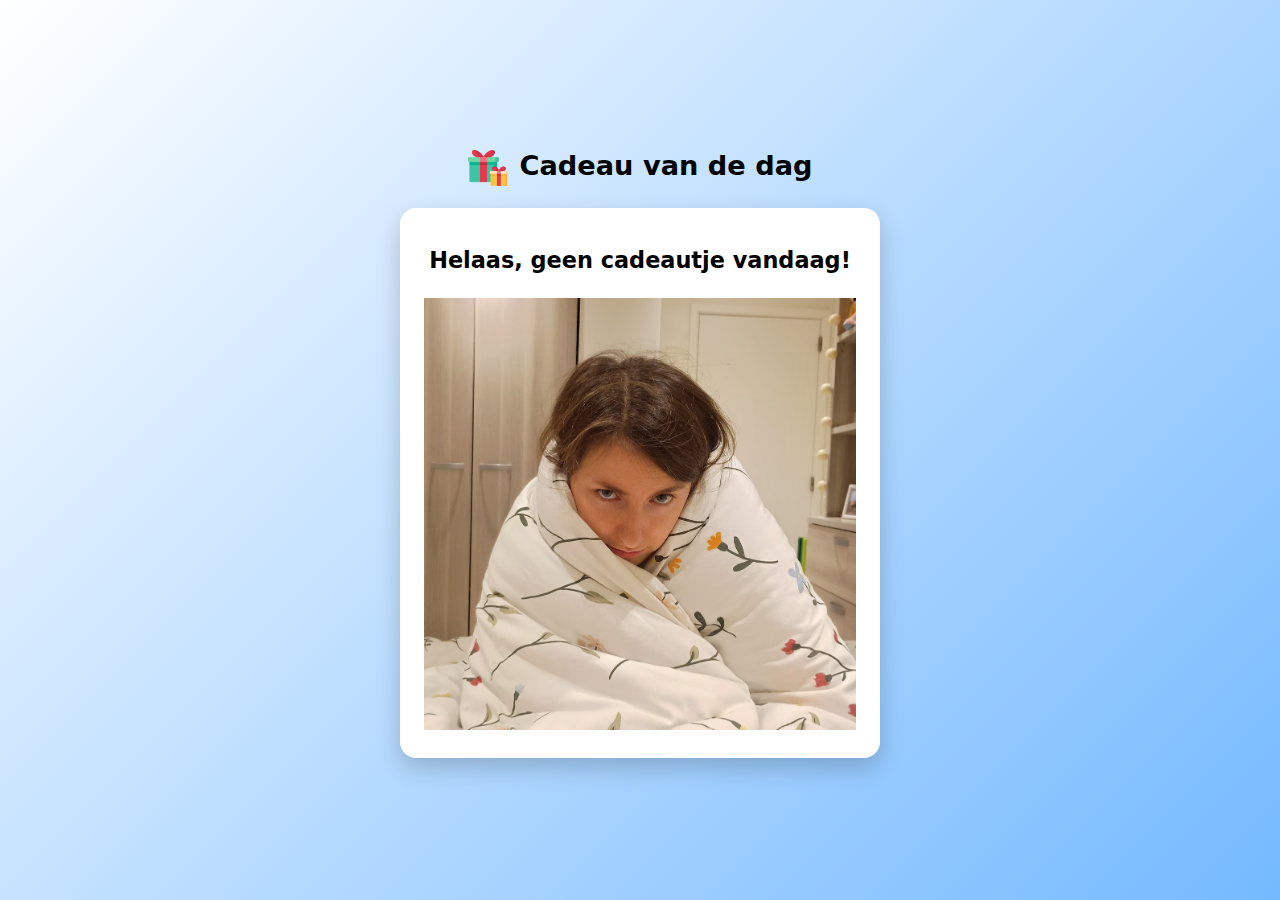
<file: index.html>
<!DOCTYPE html>
<html lang="en">
<head>
    <meta charset="UTF-8">
    <meta name="viewport" content="width=device-width, initial-scale=1.0">
    <title>Cadeau van de dag</title>
    <link rel="stylesheet" href="style.css">
    <link rel="icon" href="gift.png">
    <script src="https://code.jquery.com/jquery-3.6.0.min.js"></script>
    <script src="script.js"></script>
</head>
<body>
<div class="app">
    <div class="banner">
        <img src="gift.png" alt="Gift Icon" class="banner-icon">
        <h2 class="banner-title">Cadeau van de dag</h2>
    </div>
    <div class="card">
        <h1 id="questionText">Loading...</h1>
        <div id="optionsContainer"></div>
    </div>
</div>
</body>
</html>
</file>
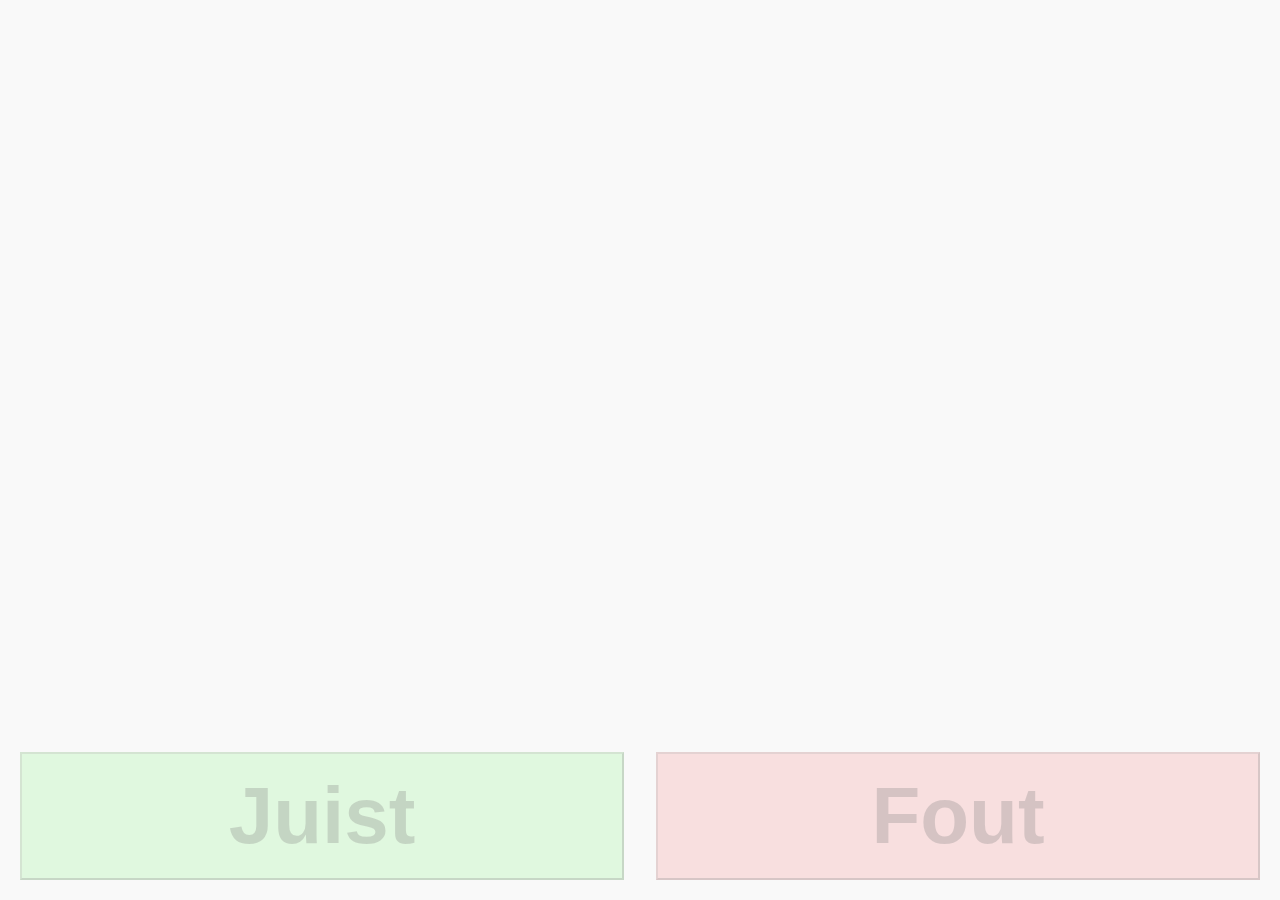
<file: words/index.html>
<!DOCTYPE html>
<html lang="en">
<head>
    <meta charset="UTF-8">
    <title>Kaartjes</title>
    <script src="https://code.jquery.com/jquery-3.6.0.js" integrity="sha256-H+K7U5CnXl1h5ywQfKtSj8PCmoN9aaq30gDh27Xc0jk=" crossorigin="anonymous"></script>
    <script src="script.js"></script>
    <link rel="stylesheet" href="style.css">
    <link rel="icon" href="cards.png"/>
</head>
<body>
<div class="word-container">
    <div id="word"></div>
    <div id="question" onclick="showAnswer()">?</div>
    <div id="answer"></div>
</div>
<div class="buttons">
    <button id="correct" onclick="pickNext(true)" disabled>Juist</button>
    <button id="wrong" onclick="pickNext(false)" disabled>Fout</button>
</div>
</body>
</html>
</file>
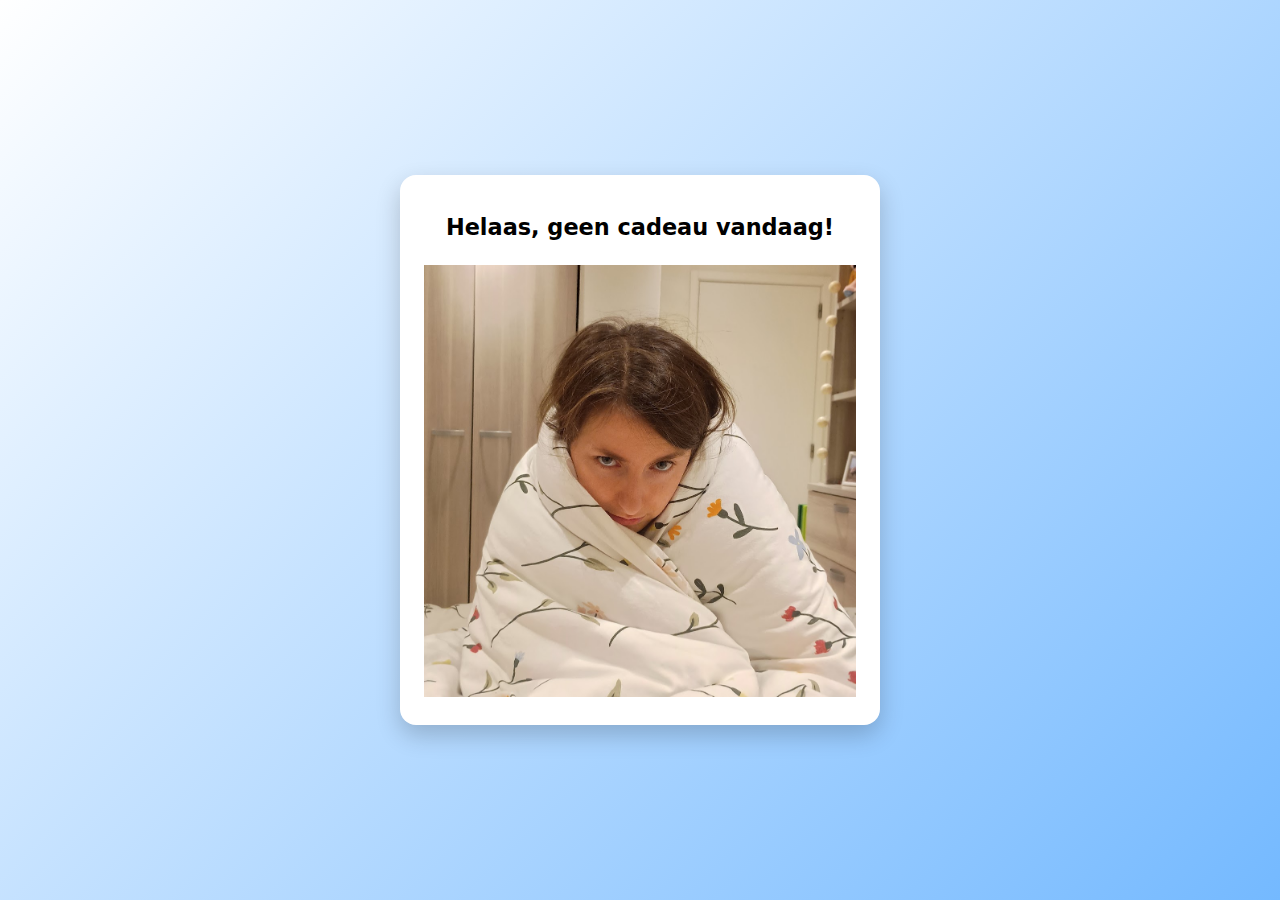
<file: shame.html>
<!DOCTYPE html>
<html lang="en">
<head>
    <meta charset="UTF-8">
    <meta name="viewport" content="width=device-width, initial-scale=1.0">
    <title>Cadeau van de dag</title>
    <link rel="stylesheet" href="style.css">
    <link rel="icon" href="gift.png">
</head>
<body>
<div class="app">
    <div class="card">
        <h1 id="questionText">Helaas, geen cadeau vandaag!</h1>
        <img src="shame.png" alt="Helaas">
    </div>
</div>
</body>
</html>
</file>
<file: style.css>
* {
    box-sizing: border-box;
    font-family: system-ui, sans-serif;
}

body {
    margin: 0;
    background: linear-gradient(135deg, #ffffff, #74b9ff);
    min-height: 100vh;
    display: flex;
    justify-content: center;
    align-items: center;
}

.app {
    width: 100%;
    padding: 16px;
}

.banner {
    display: flex;
    align-items: center;
    justify-content: center;
    gap: 12px;
    margin-bottom: 20px;
}

.banner-icon {
    width: 40px;
    height: 40px;
}

.banner-title {
    font-size: 1.7rem;
    font-weight: bold;
    margin: 0;
}

.card {
    background: #fff;
    border-radius: 16px;
    padding: 24px;
    max-width: 480px;
    margin: auto;
    box-shadow: 0 10px 25px rgba(0,0,0,0.2);
}

#questionText {
    margin-bottom: 20px;
    font-size: 1.4rem;
    text-align: center;
}

#optionsContainer {
    display: flex;
    flex-direction: column;
    gap: 12px;
}

.option-btn {
    display: flex;
    align-items: center;
    border: none;
    border-radius: 12px;
    padding: 14px;
    font-size: 1rem;
    background: #f3f3f3;
    cursor: pointer;
    transition: background 0.2s, transform 0.1s;
}

.option-btn:hover {
    background: #e6e6e6;
}

.option-btn:active {
    transform: scale(0.98);
}

.option-key {
    background: #1d2671;
    color: #fff;
    border-radius: 8px;
    padding: 6px 10px;
    margin-right: 12px;
    font-weight: bold;
    min-width: 32px;
    text-align: center;
}

.option-btn.wrong {
    background: #ef7b7b;
}

.answer-message {
    font-size: 1.5rem;
    font-weight: bold;
    text-align: center;
    padding: 40px 20px;
    color: #1d2671;
}

img {
    width: 100%;
    margin-top: 5px;
    height: auto;
}
</file>
<file: words/style.css>
body {
    font-family: sans-serif;
    display: flex;
    flex-direction: column;
    align-items: center;
    justify-content: center;
    height: 100vh;
    margin: 0;
    background-color: #f9f9f9;
    text-align: center;
}
.word-container {
    font-size: clamp(2vh, 10rem, 5vh);
    margin-bottom: 3rem;
    word-wrap: break-word;
    max-width: 100%;
}
.buttons {
    position: fixed;
    bottom: 20px;
    left: 20px;
    right: 20px;
    display: flex;
    justify-content: center;
    gap: 2rem;
}
button {
    font-size: 5rem;
    font-weight: bold;
    padding: 1rem 2rem;
    cursor: pointer;
    flex: 1;
}
button:disabled {
    opacity: 0.5;
    cursor: not-allowed;
}
#correct {
    background-color: #c8f7c5;
}
#wrong {
    background-color: #f7c5c5;
}
#question, #answer {
    display: none;
}
</file>
